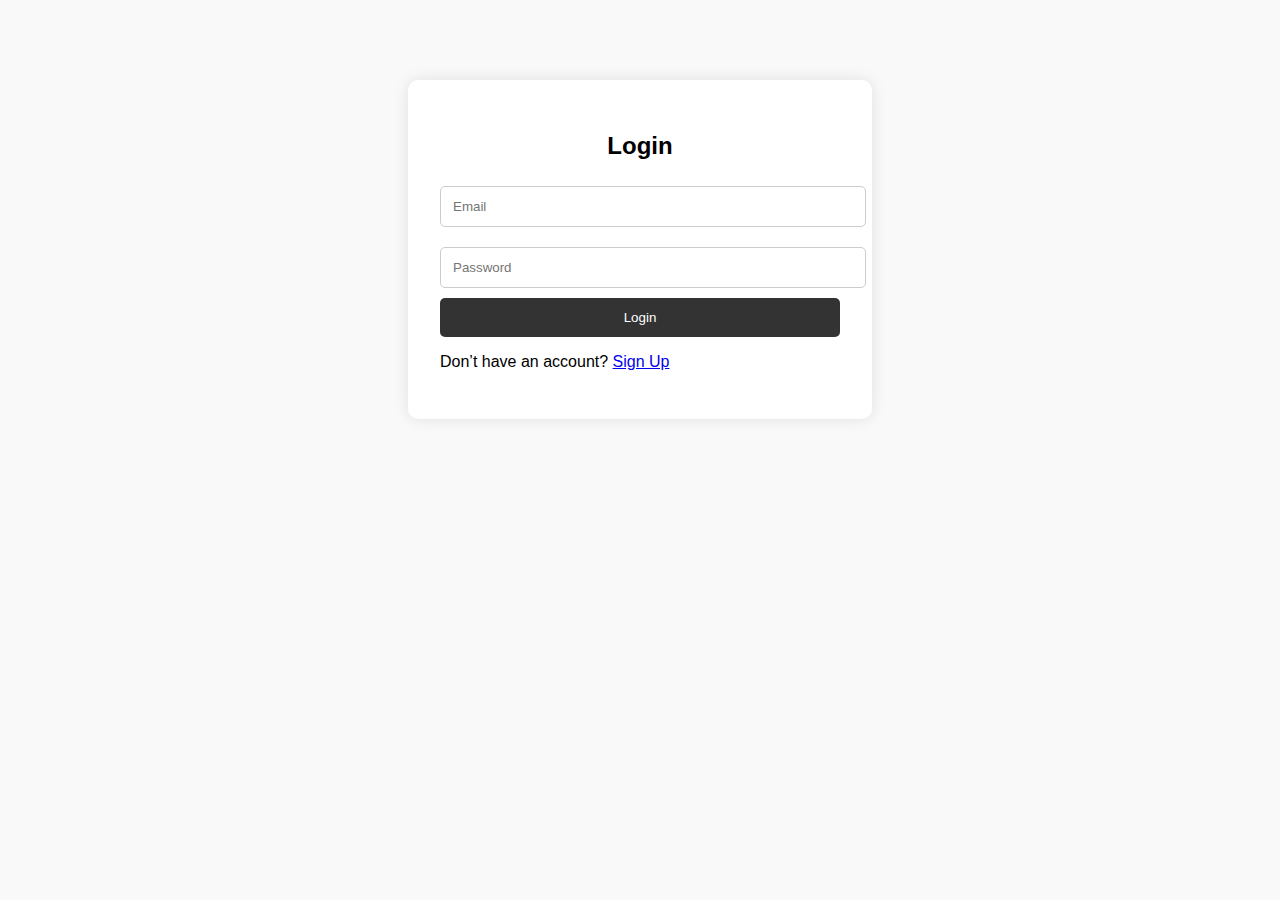
<file: login.html>
<!DOCTYPE html>
<html lang="en">
<head>
  <meta charset="UTF-8" />
  <meta name="viewport" content="width=device-width, initial-scale=1.0"/>
  <title>Login - Art Gallery</title>
  <link rel="stylesheet" href="style.css" />
</head>
<body>
  <div class="form-container">
    <h2>Login</h2>
    <form>
      <input type="email" placeholder="Email" required />
      <input type="password" placeholder="Password" required />
      <button type="submit">Login</button>
      <p>Don’t have an account? <a href="signup.html">Sign Up</a></p>
    </form>
  </div>
</body>
</html>
</file>
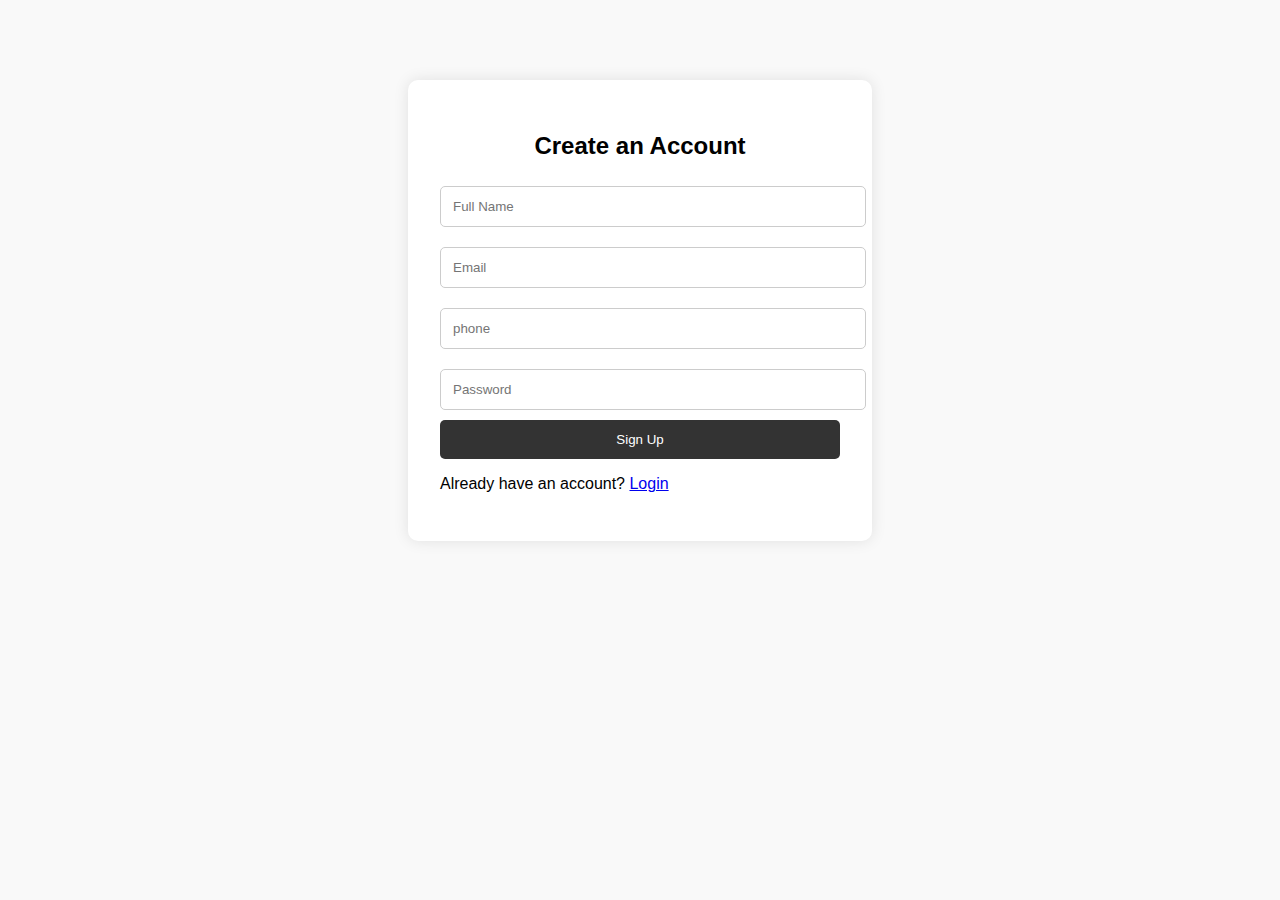
<file: signup.html>
<!DOCTYPE html>
<html lang="en">
<head>
  <meta charset="UTF-8" />
  <meta name="viewport" content="width=device-width, initial-scale=1.0"/>
  <title>Sign Up - Art Gallery</title>
  <link rel="stylesheet" href="style.css" />
</head>
<body>
  <div class="form-container">
    <h2>Create an Account</h2>
    <form>
      <input type="text" placeholder="Full Name" required />
      <input type="email" placeholder="Email" required />
      <input type="tel" placeholder="phone" required />
      <input type="password" placeholder="Password" required />
      <button type="submit">Sign Up</button>
      <p>Already have an account? <a href="login.html">Login</a></p>
    </form>
  </div>
</body>
</html>
</file>
<file: style.css>
body {
    margin: 0;
    font-family: 'Segoe UI', sans-serif;
    background-color: #f9f9f9;
  }
  
  header {
    background-color: #444;
    color: white;
    padding: 1rem;
    text-align: center;
  }
  
  nav a {
    color: white;
    margin: 0 10px;
    text-decoration: none;
  }
  
  .form-container {
    max-width: 400px;
    margin: 80px auto;
    padding: 2rem;
    background: #fff;
    border-radius: 10px;
    box-shadow: 0 0 15px rgba(0,0,0,0.1);
  }
  
  .form-container h2 {
    text-align: center;
    margin-bottom: 1rem;
  }
  
  form input {
    width: 100%;
    padding: 12px;
    margin: 10px 0;
    border: 1px solid #ccc;
    border-radius: 5px;
  }
  
  form button {
    width: 100%;
    padding: 12px;
    background-color: #333;
    color: white;
    border: none;
    border-radius: 5px;
    cursor: pointer;
  }
  
  form button:hover {
    background-color: #555;
  }
  
  .gallery {
    display: flex;
    flex-wrap: wrap;
    justify-content: center;
    padding: 2rem;
  }
  
  .art-card {
    margin: 10px;
    width: 250px;
    height: 250px;
    overflow: hidden;
    border-radius: 10px;
    box-shadow: 0 0 10px rgba(0,0,0,0.1);
  }
  
  .art-card img {
    width: 100%;
    height: 100%;
    object-fit: cover;
  }
  .hero {
    text-align: center;
    padding: 3rem 1rem;
    background-color: #eee;
  }
  
  .hero h2 {
    font-size: 2rem;
    margin-bottom: 0.5rem;
  }
  
  .hero .btn {
    display: inline-block;
    padding: 10px 20px;
    background-color: #333;
    color: white;
    text-decoration: none;
    border-radius: 5px;
    margin-top: 1rem;
  }
  
  .about, .preview {
    padding: 2rem 1rem;
    text-align: center;
  }
  
  footer {
    background-color: #222;
    color: white;
    text-align: center;
    padding: 1rem;
    margin-top: 2rem;
  }
  .gallery-container {
    padding: 2rem 1rem;
    text-align: center;
  }
  
  .gallery-container h2 {
    font-size: 1.8rem;
    margin-bottom: 1.5rem;
  }
  
  .gallery {
    display: flex;
    flex-wrap: wrap;
    justify-content: center;
    gap: 20px;
  }
  
  .art-card {
    width: 250px;
    height: 250px;
    overflow: hidden;
    border-radius: 10px;
    box-shadow: 0 0 10px rgba(0,0,0,0.1);
  }
  
  .art-card img {
    width: 100%;
    height: 100%;
    object-fit: cover;
  }
</file>
